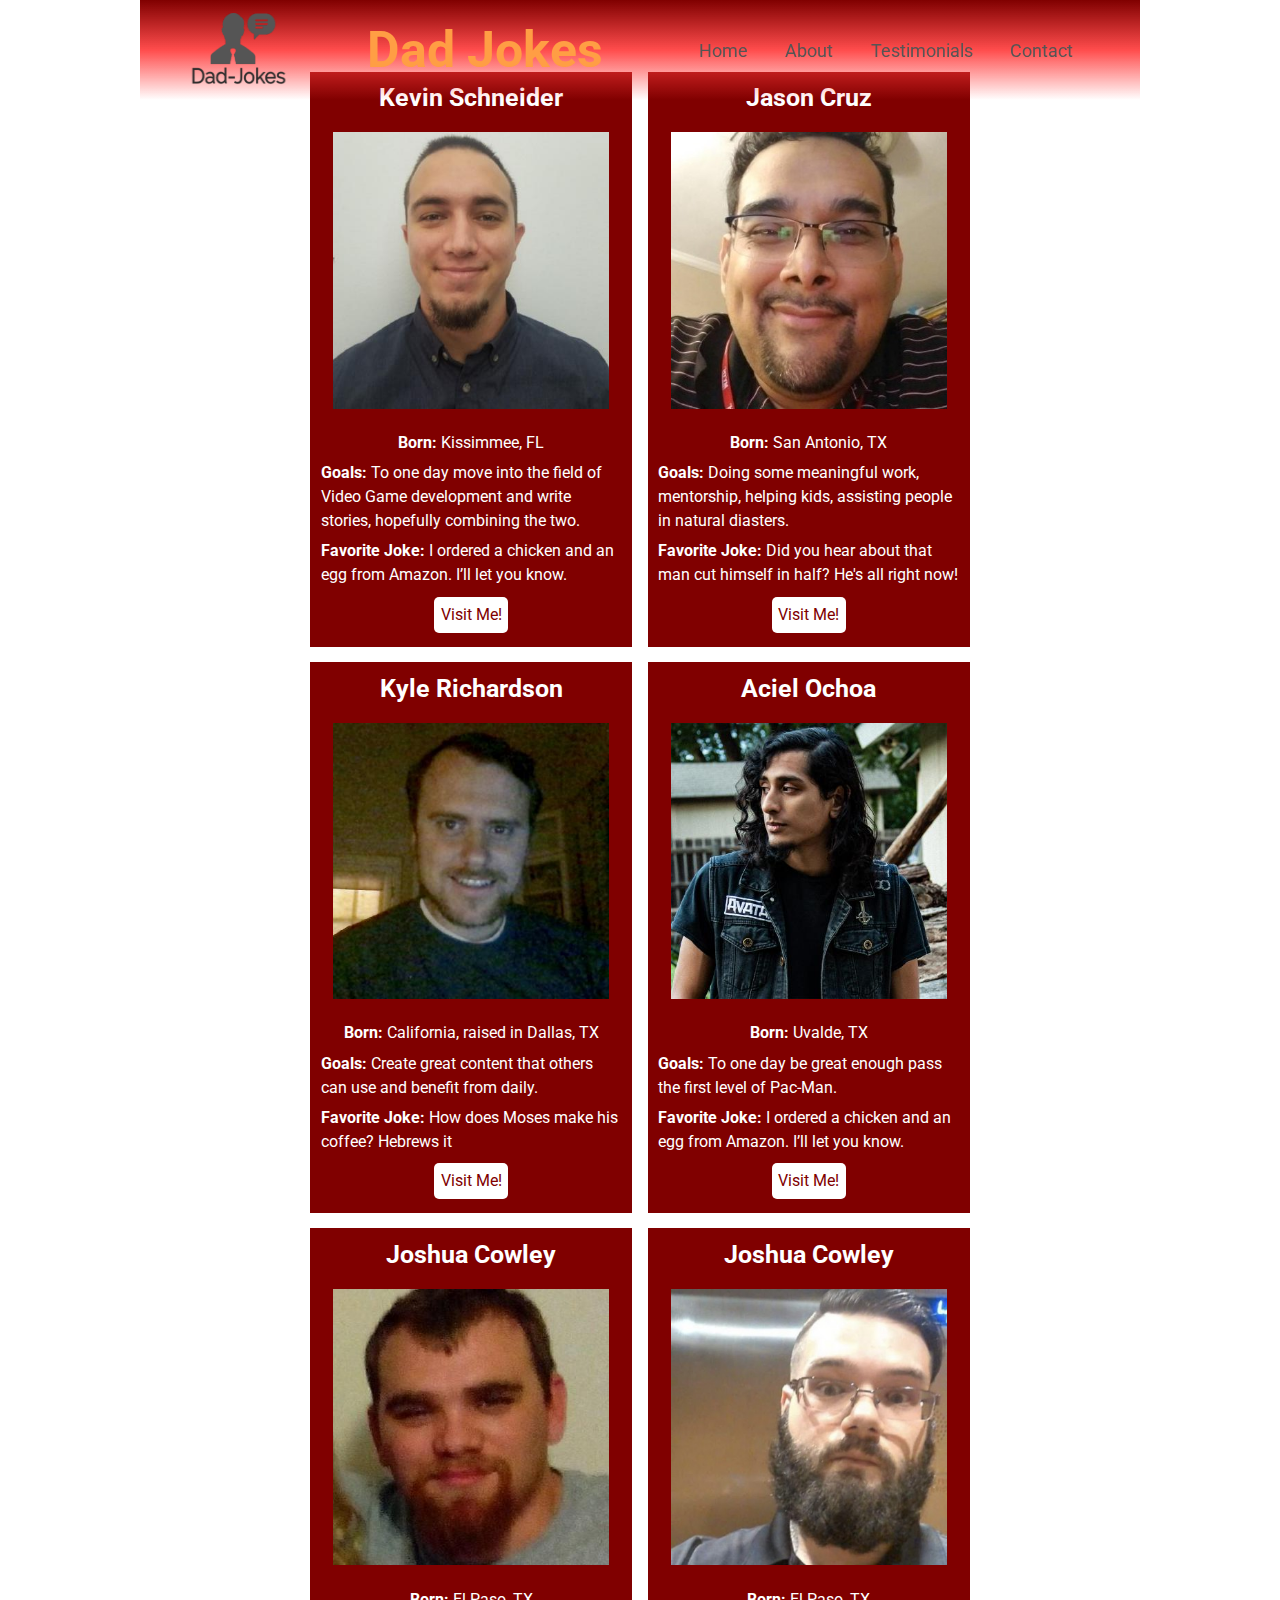
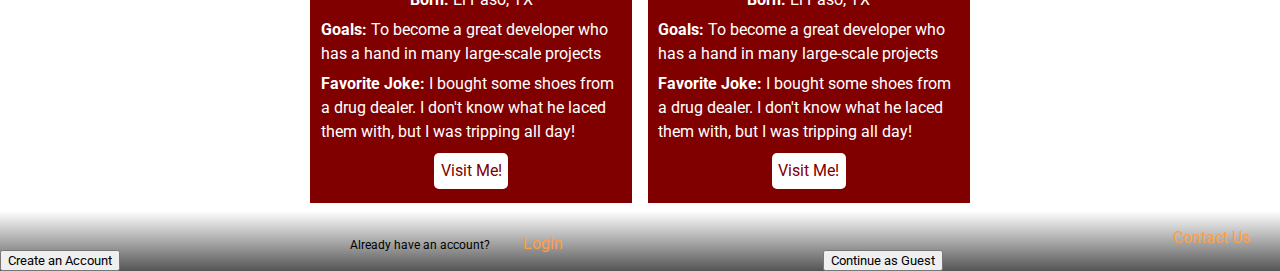
<file: about.html>
<!DOCTYPE html>

<html lang='en'>

<head>
   <meta charset='utf-8'>

   <title>Dad Jokes | About</title>
   <meta name="viewport" content="width=device-width, initial-scale=1.0">
   <link href='css/index.css' rel='stylesheet'>
   <link href="https://fonts.googleapis.com/css?family=Roboto&display=swap" rel="stylesheet">
</head>

<body>
   <div class='container landing'>
      <header>
         <img src='img/Dad-Joke-Logo.png' alt='Dad Joke logo.'>
         <h1>Dad Jokes</h1>
         <nav>
            <a href='index.html'>Home</a>
            <a href='about.html'>About</a>
            <a href='testimonials.html'>Testimonials</a>
            <a href='contact.html'>Contact</a>
         </nav>
      </header>
   </div>

   <div class="main-content">

      <!-- <h1 class='meet'>Meet The Team</h1> -->

      <section class="ui-box">
         <div class="content-box">
            <h1 class="ui-names">Kevin Schneider</h1>
            <span><img src="img/52680419.jpg" alt="Kevin Schneider"></span>
            <p><b>Born:</b> Kissimmee, FL</p>
            <p><b>Goals:</b> To one day move into the field of Video Game development and write stories, hopefully
               combining the two.
            </p>
            <p><b>Favorite Joke:</b> I ordered a chicken and an egg from Amazon. I’ll let you know.</p>

            <a class="button" href="#">Visit Me!</a>
         </div>

         <div class="content-box">
            <h1 class="ui-names">Jason Cruz</h1>
            <span><img src="img/54033391.jpg" alt="Jason Cruz"></span>
            <p><b>Born:</b> San Antonio, TX</p>
            <p><b>Goals:</b> Doing some meaningful work, mentorship, helping kids, assisting people in natural diasters.
            </p>
            <p><b>Favorite Joke:</b> Did you hear about that man cut himself in half? He's all right now!</p>

            <a class="button" href="#">Visit Me!</a>
         </div>

         <div class="content-box">
            <h1 class="ui-names">Kyle Richardson</h1>
            <span><img src="img/52683176.jpg" alt="Kyle Richardson"></span>
            <p><b>Born:</b> California, raised in Dallas, TX</p>
            <p><b>Goals:</b> Create great content that others can use and benefit from daily.
            </p>
            <p><b>Favorite Joke:</b> How does Moses make his coffee? Hebrews it</p>

            <a class="button" href="#">Visit Me!</a>
         </div>

         <div class="content-box">
            <h1 class="ui-names">Aciel Ochoa</h1>
            <span><img src="img/47653241.jpg" alt="Aciel Ochoa"></span>
            <p><b>Born:</b> Uvalde, TX</p>
            <p><b>Goals:</b> To one day be great enough pass the first level of Pac-Man.
            </p>
            <p><b>Favorite Joke:</b> I ordered a chicken and an egg from Amazon. I’ll let you know.</p>

            <a class="button" href="#">Visit Me!</a>
         </div>

         <div class="content-box">
            <h1 class="ui-names">Joshua Cowley</h1>
            <span><img src="img/46161273.jpg" alt="Joshua Cowley"></span>
            <p><b>Born:</b> El Paso, TX</p>
            <p><b>Goals:</b> To become a great developer who has a hand in many large-scale projects
            </p>
            <p><b>Favorite Joke:</b> I bought some shoes from a drug dealer. I don't know what he laced them with, but I
               was tripping all day!</p>

            <a class="button" href="#">Visit Me!</a>
         </div>

         <div class="content-box">
            <h1 class="ui-names">Joshua Cowley</h1>
            <span><img src="img/52687344.jpg" alt="Nathen McKenzie"></span>
            <p><b>Born:</b> El Paso, TX</p>
            <p><b>Goals:</b> To become a great developer who has a hand in many large-scale projects
            </p>
            <p><b>Favorite Joke:</b> I bought some shoes from a drug dealer. I don't know what he laced them with, but I
               was tripping all day!</p>

            <a class="button" href="#">Visit Me!</a>
         </div>
      </section>

      <!--
         <div class="title">

            <!-- <button class="button">Let's Team Up</button> -->

      <!-- </div> -->
   </div>
   </div>







   <footer>
      <button type='button'>Create an Account</button>
      <p>Already have an account? <a href='https://front-end.build-week-pt-dad-jokes.now.sh/'>Login</a></p>
      <button type='button'>Continue as Guest</button>
      <a href='https://front-end.build-week-pt-dad-jokes.now.sh/'>Contact Us</a>
   </footer>
   </div>
</body>

</html>
</file>
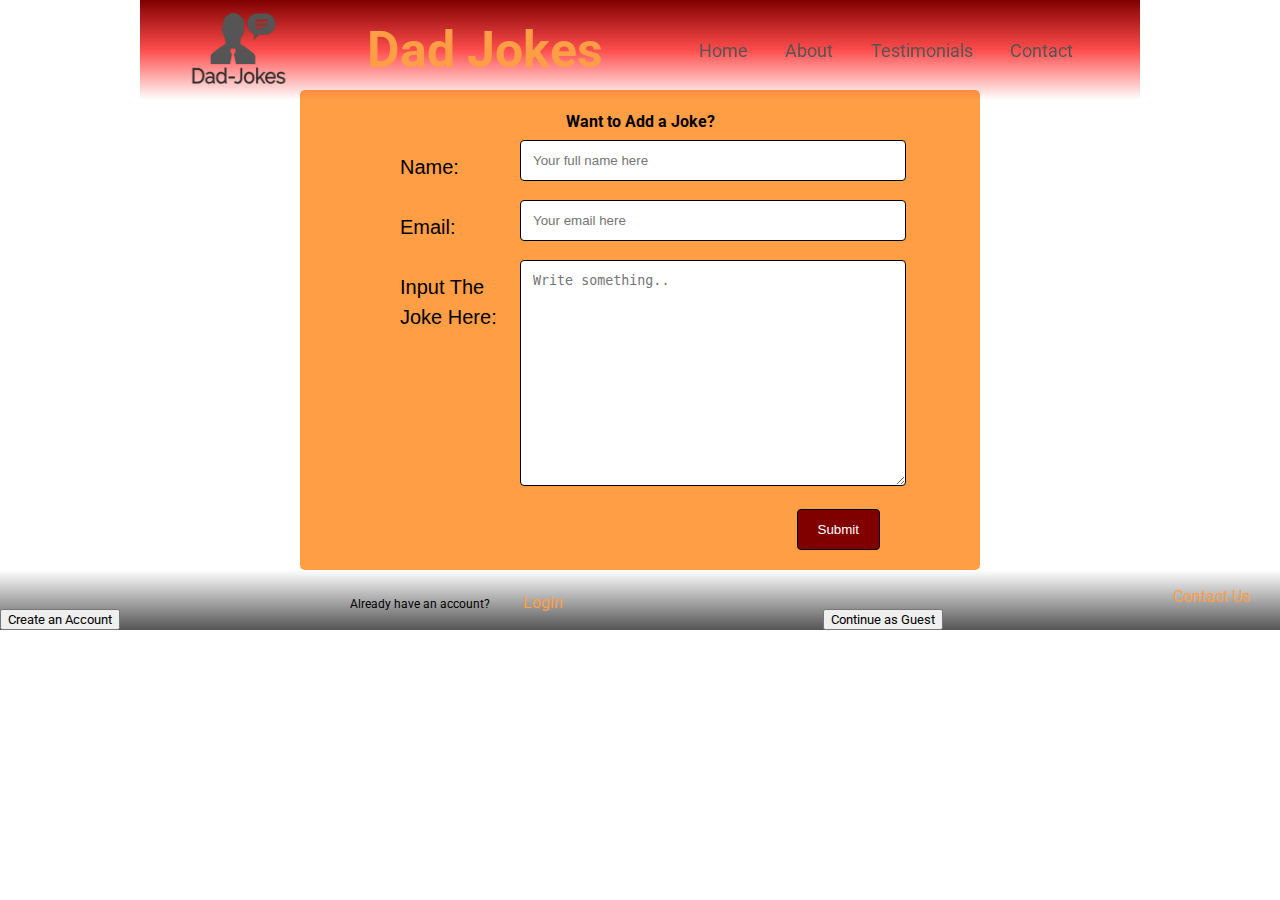
<file: contact.html>
<!DOCTYPE html>

<html lang='en'>

<head>
   <meta charset='utf-8'>

   <title>Dad Jokes | Home</title>
   <meta name="viewport" content="width=device-width, initial-scale=1.0">
   <link href='css/index.css' rel='stylesheet'>
   <link href="https://fonts.googleapis.com/css?family=Roboto&display=swap" rel="stylesheet">
</head>

<body>
   <div class='container landing'>
      <header>
         <img src='img/Dad-Joke-Logo.png' alt='Dad Joke logo.'>
         <h1>Dad Jokes</h1>
         <nav>
            <a href='index.html'>Home</a>
            <a href='about.html'>About</a>
            <a href="testimonials.html">Testimonials</a>
            <a href='contact.html'>Contact</a>
         </nav>
      </header>
   </div>

   <!--contact form-->
   <div class="contact-container">
      <div class="inside-contact">
         <form action="/action_page.php">
            <h2><a name="contactus">
                  Want to Add a Joke?</h2></a>
            <div class="row">
               <div class="col-25">
                  <label for="fname">Name:</label>
               </div>
               <div class="col-75">
                  <input type="text" id="fname" name="firstname" placeholder="Your full name here">
               </div>
            </div>
            <div class="row">
               <div class="col-25">
                  <label for="email">Email:</label>
               </div>
               <div class="col-75">
                  <input type="text" id="lname" name="lastname" placeholder="Your email here">
               </div>
            </div>
            <div class="row">
               <!-- <div class="col-25">
                  <label for="packages">Some message here:</label>
               </div> -->
               <!-- <div class="col-75">
                  <select id="country" name="country">
                     <option value="Option 1">Option 1</option>
                     <option value="Option 2">Option 2</option>
                     <option value="Option 3">Option 3</option>
                  </select>
               </div> -->
            </div>
            <div class="row">
               <div class="col-25">
                  <label for="subject">Input The Joke Here:</label>
               </div>
               <div class="col-75">
                  <textarea id="subject" name="subject" placeholder="Write something.."
                     style="height: 200px"></textarea>
               </div>
            </div>
            <div class="row">
               <input type="submit" value="Submit">
            </div>
         </form>
      </div>
   </div>
   </div>
   </div>
   <footer>
      <button type='button'>Create an Account</button>
      <p>Already have an account? <a href='https://front-end.build-week-pt-dad-jokes.now.sh'>Login</a></p>
      <button type='button'>Continue as Guest</button>
      <a href='https://front-end.build-week-pt-dad-jokes.now.sh'>Contact Us</a>
   </footer>
   </div>
</body>

</html>
</file>
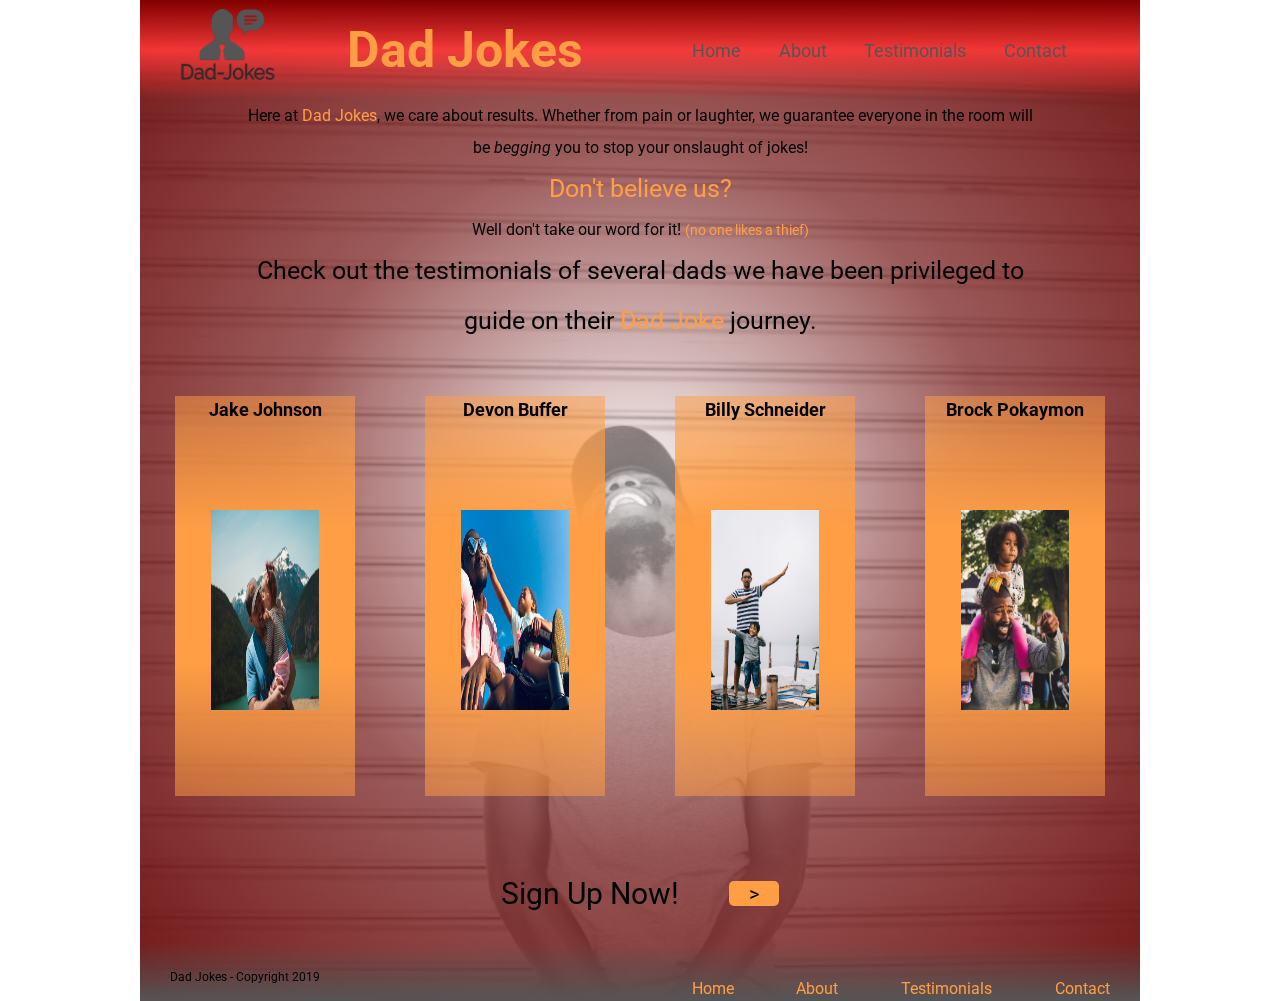
<file: testimonials.html>
<!DOCTYPE html>

<html lang='en'>

<head>
    <title>Dad Jokes | Testimonials</title>
    
    <meta charset='utf-8'>
    <meta name="viewport" content="width=device-width, initial-scale=1.0">
    <link href='css/index.css' rel='stylesheet'>
    <link href="https://fonts.googleapis.com/css?family=Roboto&display=swap" rel="stylesheet">
</head>
    <body>
        <div class='container landing testimonials'>
            <img class='bg-img' src='img/adult-baseball-cap-black-and-white-1484799.jpg'>
            <header id='top-page'>
                <a href='index.html'>
                    <img src='img/Dad-Joke-Logo.png' alt='Dad Joke logo.'>
                </a>    
                <h1>Dad Jokes</h1>
                <nav>
                    <a href="index.html">Home</a>
                    <a href='about.html'>About</a>
                    <a href='testimonials.html'>Testimonials</a>
                    <a href='contact.html'>Contact</a>
                </nav>
            </header>

            <div class='opening'>
                <p>Here at <span class='accent'>Dad Jokes</span>, we care about results. Whether from pain or laughter, we guarantee everyone in the room will be <em>begging</em> you to stop your onslaught of jokes!<br><span class='accent big'>Don't believe us?</span><br>Well don't take our word for it! <span class='accent small'>(no one likes a thief)</span><br><span class='big'>Check out the testimonials of several dads we have been privileged to guide on their <span class='accent'>Dad Joke</span> journey.</span></p>
            </div>



        <div id='dad-container'>
            <div class='dad'>
                <h2>Jake Johnson</h2>
                <img src='img/dad1.jpg' alt='A dad holds daughter.'>
                <div class='hover-reveal'>
                    <p>Age: 29<br>Kids: 2<br>Dad Jokes is an amazing app with tons of awesome jokes! The only apps I
                        like more are the ones at T.G.I.Fridays!</p>
                </div>
            </div>
            <div class='dad'>
                <h2>Devon Buffer</h2>
                <img src='img/dad2.jpg' alt='Daughter reaches for dads sunglasses.'>
                <div class='hover-reveal'>
                    <p>Age: 29<br>Kids: 3<br>Dad Jokes has made me the funniest guy in the room! They always go, "Stop!
                        I'm crying!" To which I respond, "Hi crying, I'm dad."</p>
                </div>
            </div>
            <div class='dad'>
                <h2>Billy Schneider</h2>
                <img src='img/dad3.jpg' alt='A dad and son.'>
                <div class='hover-reveal'>
                    <p>Age: 34<br>Kids: 2<br>Dad Jokes has lived up to all my wildest expectations! Nothing like that
                        restaurant on the moon. The food was okay, but it had no atmosphere.</p>
                </div>

                

            </div>
            <div class='dad'>
                <h2>Brock Pokaymon</h2>
                <img src='img/dad4.jpg' alt='A dad with daughter on shoulders.'>
                <div class='hover-reveal'>
                    <p>Age: 26<br>Kids: 1<br>Dad Jokes has given me an appreciation for my own father. Everyday I am
                        reminded of his famous words: "What happens when you go to the bathroom in France?
                        <em>European</em>."</p>

                </div>

            </div>
        </div>

        <div class='signup'>
            <div class='signup-half'>
                <p>Sign Up Now!</p>
            </div>
            <div class='signup-half'>
                    <button onclick='window.location.href = "https://front-end.build-week-pt-dad-jokes.now.sh/signup";' type='button'>></button>
            </div>
        </div>

        <footer>
            <p>Dad Jokes - Copyright 2019</p>
            <nav>
                <a href="index.html">Home</a>
                <a href='about.html'>About</a>
                <a href='testimonials.html'>Testimonials</a>
                <a href='contact.html'>Contact</a>
            </nav>
        </footer>
    </div>
    </div>
</body>

</html>
</file>
<file: css/index.css>
/**
 * Global Reset of all HTML Elements
 *
 * Resetting all of our HTML Elements ensures a smoother
 * visual transition between browsers. If you don't believe me,
 * try temporarily commenting out this block of code, then go
 * and look at Mozilla versus Safari, both good browsers with
 * a good implementation of CSS. The thing is, all browser CSS
 * defaults are different and at the end of the day if visual
 * consistency is what we're shooting for, then we need to
 * make sure we're resetting all spacing elements.
 *
 */
html,
body {
  border: 0;
  font-family: "Helvetica-Neue", "Helvetica", Arial, sans-serif;
  line-height: 1.5;
  margin: 0;
  padding: 0;
}
div,
span,
object,
iframe,
img,
table,
caption,
thead,
tbody,
tfoot,
tr,
tr,
td,
article,
aside,
canvas,
details,
figure,
hgroup,
menu,
nav,
footer,
header,
section,
summary,
mark,
audio,
video {
  border: 0;
  margin: 0;
  padding: 0;
}
h1,
h2,
h3,
h4,
h5,
h6,
p,
blockquote,
pre,
a,
abbr,
address,
cit,
code,
del,
dfn,
em,
ins,
q,
samp,
small,
strong,
sub,
sup,
b,
i,
hr,
dl,
dt,
dd,
ol,
ul,
li,
fieldset,
legend,
label {
  border: 0;
  font-size: 100%;
  vertical-align: baseline;
  margin: 0;
  padding: 0;
}
article,
aside,
canvas,
figure,
figure img,
figcaption,
hgroup,
footer,
header,
nav,
section,
audio,
video {
  display: block;
}
table {
  border-collapse: separate;
  border-spacing: 0;
}
table caption,
table th,
table td {
  text-align: left;
  vertical-align: middle;
}
a img {
  border: 0;
}
:focus {
  outline: 0;
}
html {
  font-size: 62.5%;
}
h1 {
  font-size: 5rem;
}
img {
  max-width: 100%;
  height: auto;
}
.container {
  width: 100%;
  margin: 0 auto;
}
p {
  line-height: 1.5;
  font-size: 1.6rem;
}
a {
  text-decoration: none;
  font-size: 1.6rem;
}
h1,
h2,
h3,
p,
a,
button {
  font-family: 'Roboto', sans-serif;
}
.landing {
  display: flex;
  flex-wrap: no-wrap;
  justify-content: space-between;
  align-items: center;
  flex-direction: column;
}
.landing header {
  width: 100%;
  max-width: 1000px;
  display: flex;
  flex-wrap: no-wrap;
  justify-content: space-around;
  align-items: center;
  height: 100px;
  background: linear-gradient(maroon, rgba(255, 57, 57, 0.9), rgba(255, 57, 57, 0));
  position: fixed;
  z-index: 9999;
}
@media (max-width: 800px) {
  .landing header {
    height: auto;
    flex-wrap: wrap;
  }
}
@media (max-width: 600px) {
  .landing header {
    position: relative;
  }
}
.landing header img {
  width: 100px;
  height: 75px;
  margin: 2%;
}
.landing header h1 {
  color: #ff9e44;
  font-size: 5rem;
}
@media (max-width: 800px) {
  .landing header h1 {
    font-size: 3rem;
  }
}
.landing header nav {
  width: 45%;
  display: flex;
  flex-wrap: no-wrap;
  justify-content: space-evenly;
}
@media (max-width: 800px) {
  .landing header nav {
    flex-wrap: wrap;
  }
}
@media (max-width: 600px) {
  .landing header nav {
    width: 100%;
  }
}
.landing header nav a {
  color: #555;
  font-size: 1.8rem;
  text-align: center;
}
@media (max-width: 800px) {
  .landing header nav a {
    width: 45%;
  }
}
@media (max-width: 600px) {
  .landing header nav a {
    width: 48%;
    color: #ff9e44;
    font-size: 2rem;
    background: rgba(255, 255, 255, 0.1);
    margin: 2px;
  }
}
.landing header nav a:hover {
  color: #ff9e44;
}
@media (max-width: 600px) {
  .landing header nav a:hover {
    color: #555;
    background: rgba(255, 255, 255, 0.3);
  }
}
.landing header nav a:active {
  color: maroon;
}
.landing footer {
  width: 100%;
  max-width: 1000px;
  display: flex;
  flex-wrap: no-wrap;
  justify-content: space-between;
  align-items: flex-end;
  height: 60px;
  background: linear-gradient(rgba(85, 85, 85, 0), #555555);
}
@media (max-width: 800px) {
  .landing footer {
    flex-flow: wrap-reverse row-reverse;
    height: auto;
  }
}
@media (max-width: 800px) {
  .landing footer nav {
    width: 100%;
    display: flex;
    flex-wrap: wrap;
    justify-content: center;
    text-align: center;
  }
}
.landing footer p {
  font-size: 1.2rem;
  margin: 15px 30px;
}
.landing footer a {
  margin: 15px 30px;
  color: #ff9e44;
  height: 30px;
}
@media (max-width: 800px) {
  .landing footer a {
    width: 100%;
    margin: 5px;
  }
}
.landing footer a:hover {
  color: maroon;
}
.landing footer a:active {
  color: white;
}
footer {
  width: 100%;
  display: flex;
  flex-wrap: no-wrap;
  justify-content: space-between;
  align-items: flex-end;
  height: 60px;
  background: linear-gradient(rgba(85, 85, 85, 0), #555555);
}
footer p {
  font-size: 1.2rem;
  margin: 15px 30px;
}
footer a {
  margin: 15px 30px;
  color: #ff9e44;
  height: 30px;
}
footer a:hover {
  color: maroon;
}
footer a:active {
  color: white;
}
.landing {
  background-image: radial-gradient(circle, rgba(114, 22, 22, 0), rgba(114, 22, 22, 0.7), #721616);
  max-width: 1000px;
}
.landing span {
  margin: 0;
}
.landing .bg-img {
  position: fixed;
  opacity: 0.5;
  z-index: -9999;
  max-width: 1000px;
}
.landing .top {
  width: 90%;
  display: flex;
  flex-wrap: wrap;
  justify-content: flex-start;
  margin-top: 80px;
}
.landing .top #question {
  width: 50px;
  height: 50px;
  margin: 5px;
  opacity: 0.6;
  position: absolute;
}
.landing .top #question:hover {
  opacity: 1;
  width: 52px;
  height: 52px;
  transition: 0.2s;
}
.landing .top #carousel {
  margin: 50px;
  width: 100%;
  text-align: center;
  border-bottom: 1px solid rgba(0, 0, 0, 0.5);
  border-top: 1px solid rgba(0, 0, 0, 0.5);
  background: rgba(255, 255, 255, 0.2);
}
.landing .top #carousel p {
  font-size: 4rem;
}
@media (max-width: 800px) {
  .landing .top #carousel p {
    font-size: 3rem;
  }
}
@media (max-width: 500px) {
  .landing .top #carousel p {
    font-size: 2.5rem;
  }
}
.landing .top #carousel p #up {
  color: #ff9e44;
  font-size: 4.5rem;
}
@media (max-width: 800px) {
  .landing .top #carousel p #up {
    font-size: 3.5rem;
  }
}
@media (max-width: 800px) {
  .landing .top #carousel p #up {
    font-size: 3rem;
  }
}
.landing .mid {
  width: 90%;
  display: flex;
  flex-wrap: wrap;
  justify-content: center;
  margin-top: 50px;
}
.landing .mid p {
  text-align: center;
  width: 100%;
  font-size: 1.8rem;
}
.landing .mid p #worry {
  font-size: 4rem;
  color: maroon;
  margin-top: 40px;
  display: block;
  font-weight: 700;
}
.landing .mid p #bad {
  font-size: 1.2rem;
  color: #ff9e44;
  line-height: 2.5;
}
.landing .mid p .already {
  font-size: 1.2rem;
}
.landing .mid button {
  width: 400px;
  min-width: 100px;
  height: 50px;
  margin: 20px 0px;
  font-size: 1.8rem;
  background: #ff9e44;
  color: white;
  border: none;
  border-radius: 10px;
}
.landing .mid button span {
  position: relative;
  transition: 0.5s;
}
.landing .mid button span:after {
  content: '\25B7';
  position: absolute;
  opacity: 0;
}
.landing .mid button:hover span {
  padding-right: 20px;
}
.landing .mid button:hover span:after {
  opacity: 1;
}
.landing .mid .already {
  width: 100%;
  display: flex;
  flex-wrap: wrap;
  justify-content: center;
  margin-top: 30px;
}
.landing .mid .already p,
.landing .mid .already a {
  font-size: 1.4rem;
}
.landing .mid .already a {
  color: #ff9e44;
}
.landing .mid .already a:hover {
  color: maroon;
}
.landing .mid .already a:active {
  color: white;
}
.landing .mid .already button {
  width: 300px;
}
.landing .mid .already button:hover span {
  padding-right: 10px;
}
.main-content {
  display: flex;
  flex-direction: row;
  justify-content: space-around;
}
.main-content .main-content p {
  text-align: justify;
}
.main-content .meet {
  align-content: center;
}
.ui-box {
  display: flex;
  flex-flow: row wrap;
  justify-content: center;
  padding-top: 5%;
  width: 60%;
}
.content-box {
  display: flex;
  flex-flow: row wrap;
  justify-content: center;
  color: white;
  background: maroon;
  margin: 1%;
  padding: 1%;
  width: 40%;
}
.content-box .button {
  color: maroon;
  background: white;
  border-radius: 5px;
  margin: 2%;
  padding: 2%;
}
.content-box p {
  padding: 1%;
}
.title-names,
h1 {
  display: flex;
  flex-flow: row;
  justify-content: space-evenly;
  align-content: center;
  margin: 0;
}
span {
  margin: 5%;
}
span img {
  width: 100%;
}
h1 {
  font-size: 2.5rem;
}
@media (max-width: 800px) {
  .ui-box {
    display: flex;
    flex-direction: row;
    flex-wrap: wrap;
    padding-top: 5%;
    margin-top: 10%;
    width: 100%;
  }
  .content-box {
    display: flex;
    flex-flow: row wrap;
    color: white;
    background: maroon;
    margin: 1%;
    padding: 1%;
    width: 45%;
  }
  .content-box .button {
    color: maroon;
    background: white;
    border-radius: 5px;
    margin: 2%;
    padding: 2%;
  }
  .content-box h1 {
    align-items: center;
  }
  .content-box p {
    padding: 1%;
  }
  .footer {
    bottom: 3.5em;
    left: 3.5em;
  }
}
@media (max-width: 500px) {
  .ui-box {
    display: flex;
    flex-direction: row;
    flex-wrap: wrap;
    padding-top: 5%;
    margin-top: 10%;
    width: 100%;
  }
  .content-box {
    display: flex;
    flex-flow: row wrap;
    color: white;
    background: maroon;
    margin: 1%;
    padding: 1%;
    width: 45%;
  }
  .content-box .button {
    color: maroon;
    background: white;
    border-radius: 5px;
    margin: 2%;
    padding: 2%;
  }
  .content-box h1 {
    align-items: center;
  }
  .content-box p {
    padding: 1%;
  }
  .footer {
    bottom: 2em;
    left: 2em;
  }
}
.contact-container {
  display: flex;
  flex-flow: row wrap;
  justify-content: center;
  width: 50%;
  margin: 0 auto;
  margin-top: 7%;
}
.inside-contact {
  width: 75%;
}
.contact-container h2 {
  display: flex;
  justify-content: center;
}
input[type=text],
select,
textarea {
  width: 100%;
  padding: 12px;
  border: 1px solid black;
  border-radius: 4px;
  resize: vertical;
}
label {
  padding: 12px 12px 12px 0;
  display: inline-block;
}
input[type=submit] {
  background-color: maroon;
  color: white;
  margin-top: 4%;
  padding: 12px 20px;
  border: 1px solid black;
  border-radius: 4px;
  cursor: pointer;
  float: right;
}
input[type=submit]:hover {
  background-color: white;
  color: maroon;
}
.contact-container {
  border-radius: 5px;
  background-color: #ff9e44;
  padding: 20px;
}
.col-25 {
  float: left;
  width: 25%;
  margin-top: 6px;
  font-size: 2rem;
}
.col-75 {
  float: left;
  width: 75%;
  margin-top: 6px;
}
.row:after {
  content: "";
  display: table;
  clear: both;
}
@media (max-width: 800px) {
  .contact-container {
    display: flex;
    flex-flow: row wrap;
    justify-content: center;
    width: 90%;
    margin: 0 auto;
    margin-top: 15%;
  }
  .inside-contact {
    width: 75%;
  }
  .contact-container h2 {
    display: flex;
    justify-content: center;
  }
  input[type=text],
  select,
  textarea {
    width: 100%;
    padding: 12px;
    border: 1px solid black;
    border-radius: 4px;
    resize: vertical;
  }
  label {
    padding: 12px 12px 12px 0;
    display: inline-block;
  }
  input[type=submit] {
    background-color: maroon;
    color: white;
    margin-top: 4%;
    padding: 12px 20px;
    border: 1px solid black;
    border-radius: 4px;
    cursor: pointer;
    float: right;
  }
  input[type=submit]:hover {
    background-color: white;
    color: maroon;
  }
  .contact-container {
    border-radius: 5px;
    background-color: #ff9e44;
    padding: 20px;
  }
  .col-25 {
    float: left;
    width: 25%;
    margin-top: 6px;
    font-size: 2rem;
  }
  .col-75 {
    float: left;
    width: 75%;
    margin-top: 6px;
  }
  .row:after {
    content: "";
    display: table;
    clear: both;
  }
  .footer {
    bottom: 3.5em;
    left: 3.5em;
  }
}
@media (max-width: 500px) {
  .contact-container {
    display: flex;
    flex-flow: row wrap;
    justify-content: center;
    width: 80%;
    margin: 0 auto;
    margin-top: 7%;
  }
  .inside-contact {
    width: 75%;
  }
  .contact-container h2 {
    display: flex;
    justify-content: center;
  }
  input[type=text],
  select,
  textarea {
    width: 100%;
    padding: 12px;
    border: 1px solid black;
    border-radius: 4px;
    resize: vertical;
  }
  label {
    padding: 12px 12px 12px 0;
    display: inline-block;
  }
  input[type=submit] {
    background-color: maroon;
    color: white;
    margin-top: 4%;
    padding: 12px 20px;
    border: 1px solid black;
    border-radius: 4px;
    cursor: pointer;
    float: right;
  }
  input[type=submit]:hover {
    background-color: white;
    color: maroon;
  }
  .contact-container {
    border-radius: 5px;
    background-color: #ff9e44;
    padding: 20px;
  }
  .col-25 {
    float: left;
    width: 25%;
    margin-top: 6px;
    font-size: 2rem;
  }
  .col-75 {
    float: left;
    width: 75%;
    margin-top: 6px;
  }
  .row:after {
    content: "";
    display: table;
    clear: both;
  }
  .footer {
    bottom: 2em;
    left: 2em;
  }
}
.testimonials {
  width: 100%;
}
.testimonials .opening {
  margin-top: 100px;
  text-align: center;
  width: 80%;
}
.testimonials .opening p {
  line-height: 2;
}
.testimonials .opening p .accent {
  color: #ff9e44;
}
.testimonials .opening p .small {
  font-size: 1.4rem;
}
.testimonials .opening p .big {
  font-size: 2.5rem;
}
.testimonials #dad-container {
  width: 100%;
  margin: 50px;
  display: flex;
  flex-wrap: nowrap;
  justify-content: space-around;
}
@media (max-width: 800px) {
  .testimonials #dad-container {
    flex-wrap: wrap;
  }
}
.testimonials #dad-container .dad {
  width: 18%;
  height: 400px;
  background: linear-gradient(rgba(255, 158, 68, 0.5), #ff9e44, #ff9e44, rgba(255, 158, 68, 0.5));
  display: flex;
  flex-wrap: wrap;
  justify-content: center;
}
@media (max-width: 800px) {
  .testimonials #dad-container .dad {
    width: 35%;
    margin: 10px;
  }
}
@media (max-width: 500px) {
  .testimonials #dad-container .dad {
    width: 75%;
  }
}
.testimonials #dad-container .dad h2 {
  color: primary;
  font-size: 1.8rem;
  text-align: center;
  width: 100%;
}
.testimonials #dad-container .dad img {
  width: 60%;
  height: 200px;
}
.testimonials #dad-container .dad .hover-reveal {
  display: none;
}
.testimonials #dad-container .dad .hover-reveal p {
  padding: 20px;
}
@media (max-width: 800px) {
  .testimonials #dad-container .dad .hover-reveal p {
    font-size: 1.4rem;
    padding: 10px;
  }
}
.testimonials #dad-container .dad:hover {
  width: 35%;
  background: #ffab5e;
  height: auto;
}
@media (max-width: 800px) {
  .testimonials #dad-container .dad:hover {
    width: 50%;
  }
}
@media (max-width: 500px) {
  .testimonials #dad-container .dad:hover {
    width: 100%;
  }
}
.testimonials #dad-container .dad:hover .hover-reveal {
  display: block;
}
.testimonials .signup {
  display: flex;
  flex-wrap: nowrap;
  justify-content: space-evenly;
  align-items: center;
}
.testimonials .signup .signup-half {
  margin: 25px;
}
.testimonials .signup .signup-half p {
  font-size: 3rem;
}
.testimonials .signup .signup-half button {
  height: 2.5rem;
  background: #ff9e44;
  border-radius: 5px;
  border: none;
  width: 50px;
  font-size: 2rem;
}
.testimonials .signup .signup-half button:hover {
  background: #ffab5e;
}
.testimonials .signup .signup-half button:active {
  background: #ff9e44;
}
</file>
